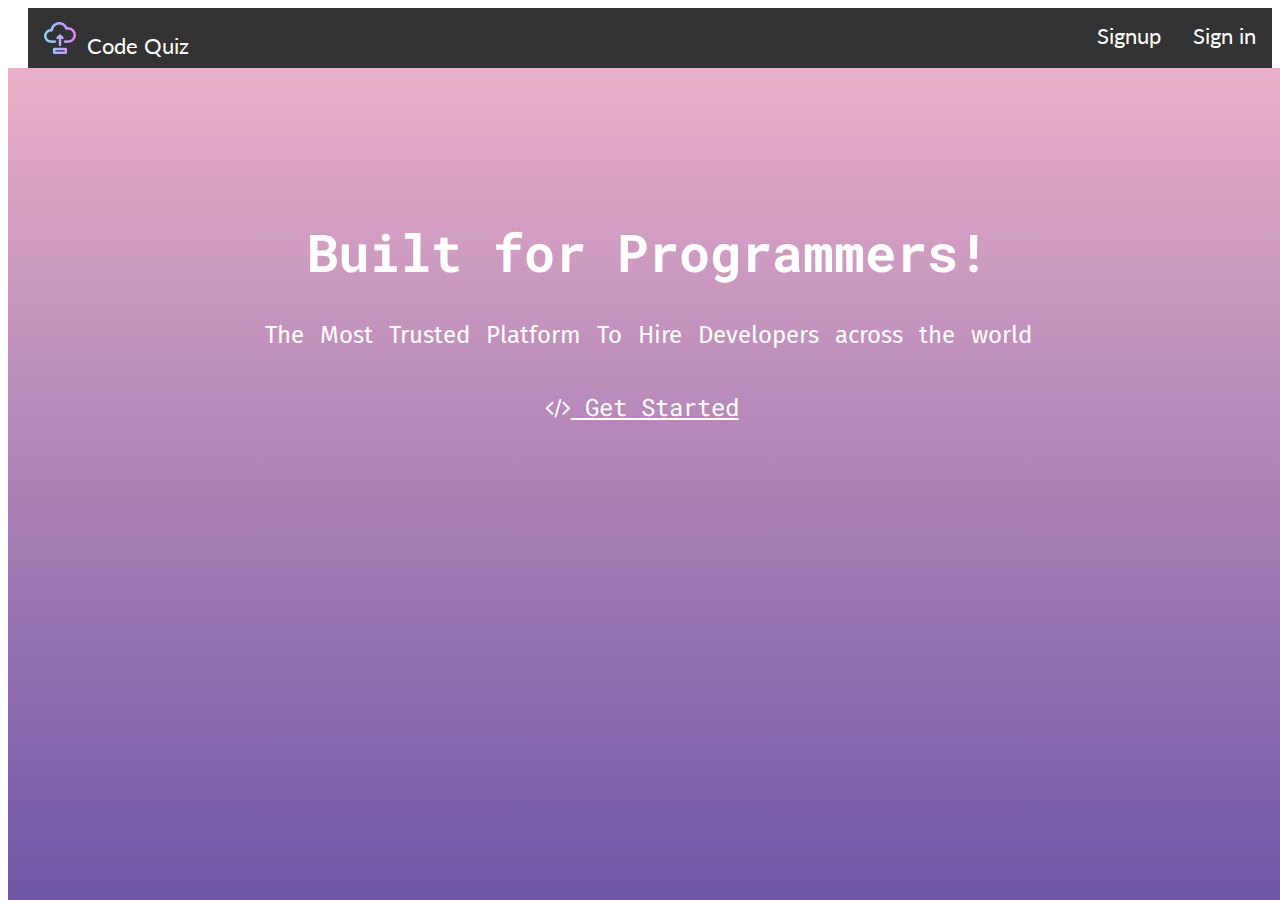
<file: index.html>
<!DOCTYPE html>
<html>
<head>
<meta charset="utf-8">
<meta name="description" content="Best Website for progrmming Skill Test">
<meta name="keywords" content="HTML,CSS,XML,JavaScript">
<meta name="author" content="CodeHouse">

 <meta name="viewport" content="width=device-width, initial-scale=1, shrink-to-fit=no">

	<link rel="stylesheet" href="https://stackpath.bootstrapcdn.com/bootstrap/4.1.3/css/bootstrap.min.css" integrity="sha384-MCw98/SFnGE8fJT3GXwEOngsV7Zt27NXFoaoApmYm81iuXoPkFOJwJ8ERdknLPMO" crossorigin="anonymous">
<link rel="stylesheet" href="https://cdnjs.cloudflare.com/ajax/libs/font-awesome/4.7.0/css/font-awesome.min.css">

	<link rel="stylesheet" href="quiz.css">


</head>
<body>

	<nav>
		<ul>
		<li class="active"><a href="#"><img src="cloud.png" style="padding-right:5px">&nbsp;Code Quiz</a></li>
		<!--li><a href="#">About us</a></li-->
		<li  style="float:right"><a href="#">Sign in</a></li>
		<li style="float:right"><a href="#">Signup</a></li>
	</ul>
</nav>


<div class="fs">

<h1 id="lp" style="text-align:center"> Built for Programmers!</h1>
<p id="lp2"> The Most Trusted Platform To Hire Developers across the world</p> 	<br/>
<!--button type="button"  class="btn btn-lg" a href="#">Start Now</button-->
<div class="btn btn-primary"><a href="dashboard.html" target="_blank" style="color:white"><i class="fa fa-code"></i>&nbsp;Get Started</a></div>
</div>












<script src="https://code.jquery.com/jquery-3.3.1.slim.min.js" integrity="sha384-q8i/X+965DzO0rT7abK41JStQIAqVgRVzpbzo5smXKp4YfRvH+8abtTE1Pi6jizo" crossorigin="anonymous"></script>

<script src="https://cdnjs.cloudflare.com/ajax/libs/popper.js/1.14.3/umd/popper.min.js" integrity="sha384-ZMP7rVo3mIykV+2+9J3UJ46jBk0WLaUAdn689aCwoqbBJiSnjAK/l8WvCWPIPm49" crossorigin="anonymous"></script>

<script src="https://stackpath.bootstrapcdn.com/bootstrap/4.1.3/js/bootstrap.min.js" integrity="sha384-ChfqqxuZUCnJSK3+MXmPNIyE6ZbWh2IMqE241rYiqJxyMiZ6OW/JmZQ5stwEULTy" crossorigin="anonymous"></script>
	</body>
	</html>
</file>
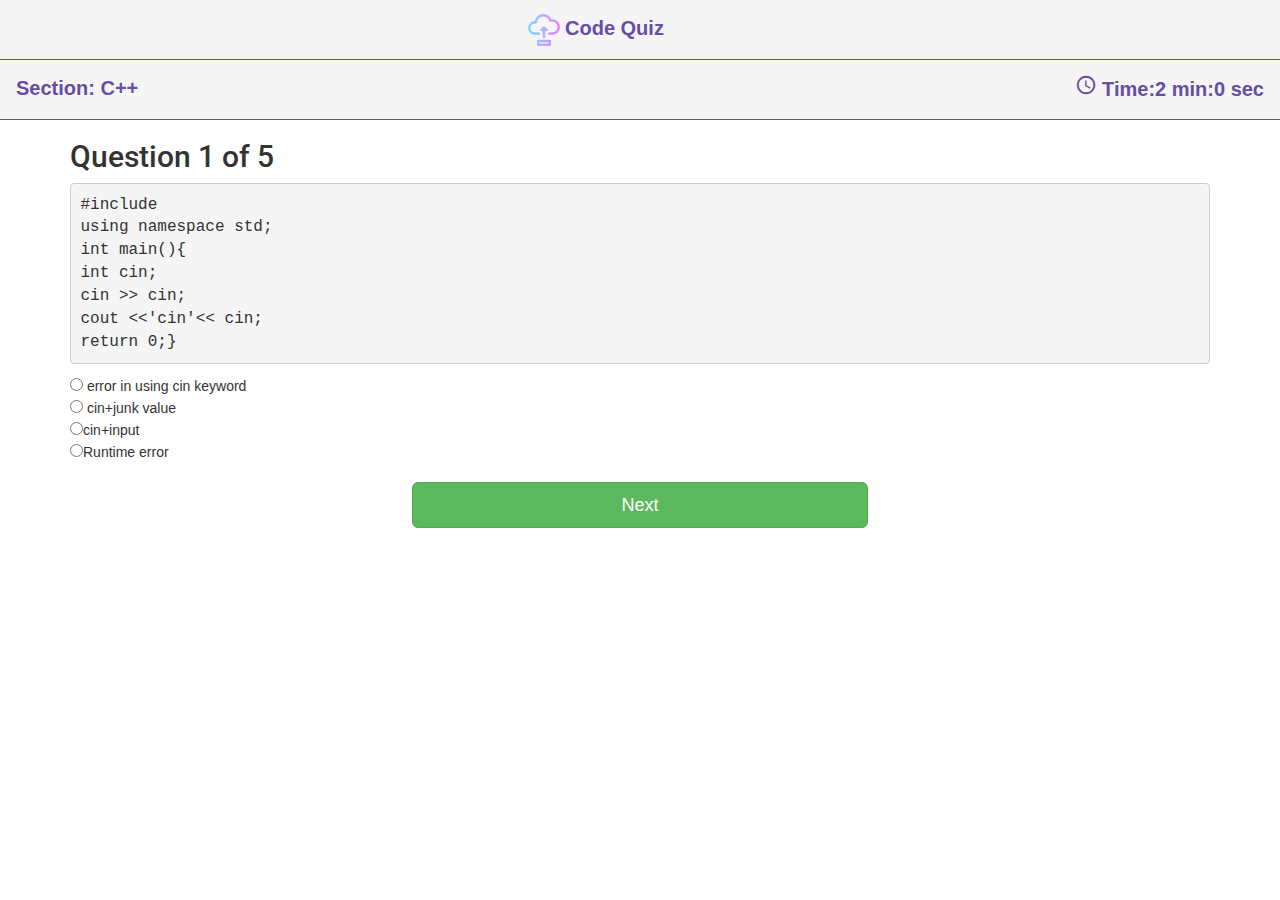
<file: c++.html>
<!DOCTYPE html>
<html>

<head>
    <meta charset="utf-8">
    <meta name="description" content="Best Website for progrmming Skill Test">
    <meta name="keywords" content="HTML,CSS,XML,JavaScript">
    <meta name="author" content="CodeHouse">

    <meta name="viewport" content="width=device-width, initial-scale=1, shrink-to-fit=no">

    <link rel="stylesheet" href="https://cdnjs.cloudflare.com/ajax/libs/font-awesome/4.7.0/css/font-awesome.min.css">

    <link rel="stylesheet" href="https://stackpath.bootstrapcdn.com/bootstrap/4.1.3/css/bootstrap.min.css" integrity="sha384-MCw98/SFnGE8fJT3GXwEOngsV7Zt27NXFoaoApmYm81iuXoPkFOJwJ8ERdknLPMO"
        crossorigin="anonymous">

    <link rel="stylesheet" href="https://maxcdn.bootstrapcdn.com/bootstrap/3.3.7/css/bootstrap.min.css" integrity="sha384-BVYiiSIFeK1dGmJRAkycuHAHRg32OmUcww7on3RYdg4Va+PmSTsz/K68vbdEjh4u"
        crossorigin="anonymous">
    <script src="https://maxcdn.bootstrapcdn.com/bootstrap/3.3.7/js/bootstrap.min.js" integrity="sha384-Tc5IQib027qvyjSMfHjOMaLkfuWVxZxUPnCJA7l2mCWNIpG9mGCD8wGNIcPD7Txa"
        crossorigin="anonymous"></script>

        

    <link href="https://fonts.googleapis.com/icon?family=Material+Icons" rel="stylesheet">

    <script src="https://code.jquery.com/jquery-3.3.1.slim.min.js" integrity="sha384-q8i/X+965DzO0rT7abK41JStQIAqVgRVzpbzo5smXKp4YfRvH+8abtTE1Pi6jizo"
        crossorigin="anonymous"></script>
    
    <script src="https://cdnjs.cloudflare.com/ajax/libs/popper.js/1.14.3/umd/popper.min.js" integrity="sha384-ZMP7rVo3mIykV+2+9J3UJ46jBk0WLaUAdn689aCwoqbBJiSnjAK/l8WvCWPIPm49"
        crossorigin="anonymous"></script>
    
    <script src="https://stackpath.bootstrapcdn.com/bootstrap/4.1.3/js/bootstrap.min.js" integrity="sha384-ChfqqxuZUCnJSK3+MXmPNIyE6ZbWh2IMqE241rYiqJxyMiZ6OW/JmZQ5stwEULTy"
        crossorigin="anonymous"></script>

    <link rel="stylesheet" href="c++.css">

    <script src="cpp.js"></script>


</head>

<body onload="startTimer()">

    <nav>
        <ul>
            <li style="margin-left: 40%;text-align: center;">
           <a href="#">
            <img src="cloud.png" style="padding-right:5px"><b>Code Quiz</b></a></li>
        </ul>
    </nav>


    <nav>
        <ul class="nav2">
            <li style="float: left">
                <a href="#">
                    <b>Section: C++</b></a></li>
               <li style="float:right"><a href="#"><i class="material-icons" style="font-size:22px">&#xe192;</i><b id="timer">&nbsp;Time:00 m:00 s</b></a></li>
        </ul>
    </nav>

    
    <!--div class="container">
        <div class="col-md-12" id="goes">
        <h3 id="qno">Question: 1</h3>
        
        <p id="qztn" style="font-size:16px">
            
            Text in a pre element
            is displayed in a fixed-width
            font, and it preserves
            both      spaces and
            </p>
        
        
        <input type="radio" name="A" value="A"> male<br>
        <input type="radio" name="B" value="B"> Female<br>
        <input type="radio" name="C" value="C"> Other<br>
        <input type="radio" name="D" value="D"> Other<br/>
        
            
        
        
    </div>
    </div>
    <button onclick="load()" id="nxt" type="button" class="btn btn-success btn-lg" style="text-align:center;padding:20px;margin-left:40%;width: 20%">Next</button-->
        <script src="cpp.js"></script>
        <div class="container">
            <div col="col-md-12">
    <h2 id="test_status"></h2>
    <div id="test"></div>
    </div>
    <div>
 </body>

 
    
    
    </html>
</file>
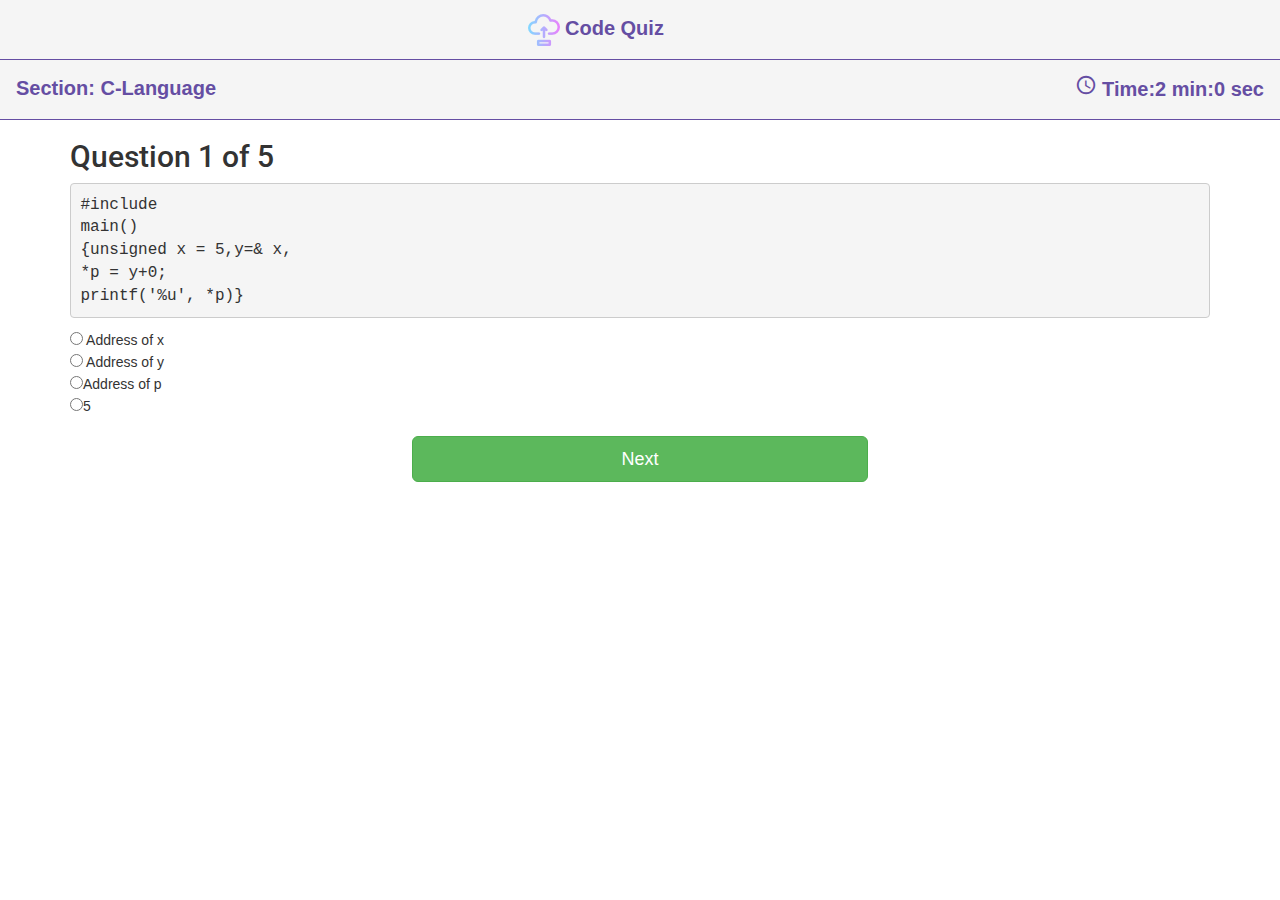
<file: c.html>
<!DOCTYPE html>
<html>

<head>
    <meta charset="utf-8">
    <meta name="description" content="Best Website for progrmming Skill Test">
    <meta name="keywords" content="HTML,CSS,XML,JavaScript">
    <meta name="author" content="CodeHouse">

    <meta name="viewport" content="width=device-width, initial-scale=1, shrink-to-fit=no">

    <link rel="stylesheet" href="https://cdnjs.cloudflare.com/ajax/libs/font-awesome/4.7.0/css/font-awesome.min.css">

    <link rel="stylesheet" href="https://stackpath.bootstrapcdn.com/bootstrap/4.1.3/css/bootstrap.min.css" integrity="sha384-MCw98/SFnGE8fJT3GXwEOngsV7Zt27NXFoaoApmYm81iuXoPkFOJwJ8ERdknLPMO"
        crossorigin="anonymous">

    <link rel="stylesheet" href="https://maxcdn.bootstrapcdn.com/bootstrap/3.3.7/css/bootstrap.min.css" integrity="sha384-BVYiiSIFeK1dGmJRAkycuHAHRg32OmUcww7on3RYdg4Va+PmSTsz/K68vbdEjh4u"
        crossorigin="anonymous">
    <script src="https://maxcdn.bootstrapcdn.com/bootstrap/3.3.7/js/bootstrap.min.js" integrity="sha384-Tc5IQib027qvyjSMfHjOMaLkfuWVxZxUPnCJA7l2mCWNIpG9mGCD8wGNIcPD7Txa"
        crossorigin="anonymous"></script>

        

    <link href="https://fonts.googleapis.com/icon?family=Material+Icons" rel="stylesheet">

    <script src="https://code.jquery.com/jquery-3.3.1.slim.min.js" integrity="sha384-q8i/X+965DzO0rT7abK41JStQIAqVgRVzpbzo5smXKp4YfRvH+8abtTE1Pi6jizo"
        crossorigin="anonymous"></script>
    
    <script src="https://cdnjs.cloudflare.com/ajax/libs/popper.js/1.14.3/umd/popper.min.js" integrity="sha384-ZMP7rVo3mIykV+2+9J3UJ46jBk0WLaUAdn689aCwoqbBJiSnjAK/l8WvCWPIPm49"
        crossorigin="anonymous"></script>
    
    <script src="https://stackpath.bootstrapcdn.com/bootstrap/4.1.3/js/bootstrap.min.js" integrity="sha384-ChfqqxuZUCnJSK3+MXmPNIyE6ZbWh2IMqE241rYiqJxyMiZ6OW/JmZQ5stwEULTy"
        crossorigin="anonymous"></script>

    <link rel="stylesheet" href="c.css">

    <script src="c.js"></script>


</head>

<body onload="startTimer()">

    <nav>
        <ul>
            <li style="margin-left: 40%;text-align: center;">
           <a href="#">
            <img src="cloud.png" style="padding-right:5px"><b>Code Quiz</b></a></li>
        </ul>
    </nav>


    <nav>
        <ul class="nav2">
            <li style="float: left">
                <a href="#">
                    <b>Section: C-Language</b></a></li>
    <li style="float:right"><a href="#"><i class="material-icons" style="font-size:22px">&#xe192;</i><b id="timer">&nbsp;Time:00 m:00 s</b></a></li>
        </ul>
    </nav>

    
    <!--div class="container">
        <div class="col-md-12" id="goes">
        <h3 id="qno">Question: 1</h3>
        
        <p id="qztn" style="font-size:16px">
            
            Text in a pre element
            is displayed in a fixed-width
            font, and it preserves
            both      spaces and
            </p>
        
        
        <input type="radio" name="A" value="A"> male<br>
        <input type="radio" name="B" value="B"> Female<br>
        <input type="radio" name="C" value="C"> Other<br>
        <input type="radio" name="D" value="D"> Other<br/>
        
            
        
        
    </div>
    </div>
    <button onclick="load()" id="nxt" type="button" class="btn btn-success btn-lg" style="text-align:center;padding:20px;margin-left:40%;width: 20%">Next</button-->
        <script src="c.js"></script>
        <div class="container">
            <div col="col-md-12">
    <h2 id="test_status"></h2>
    <div id="test"></div>
    </div>
    <div>
 </body>
</html>
</file>
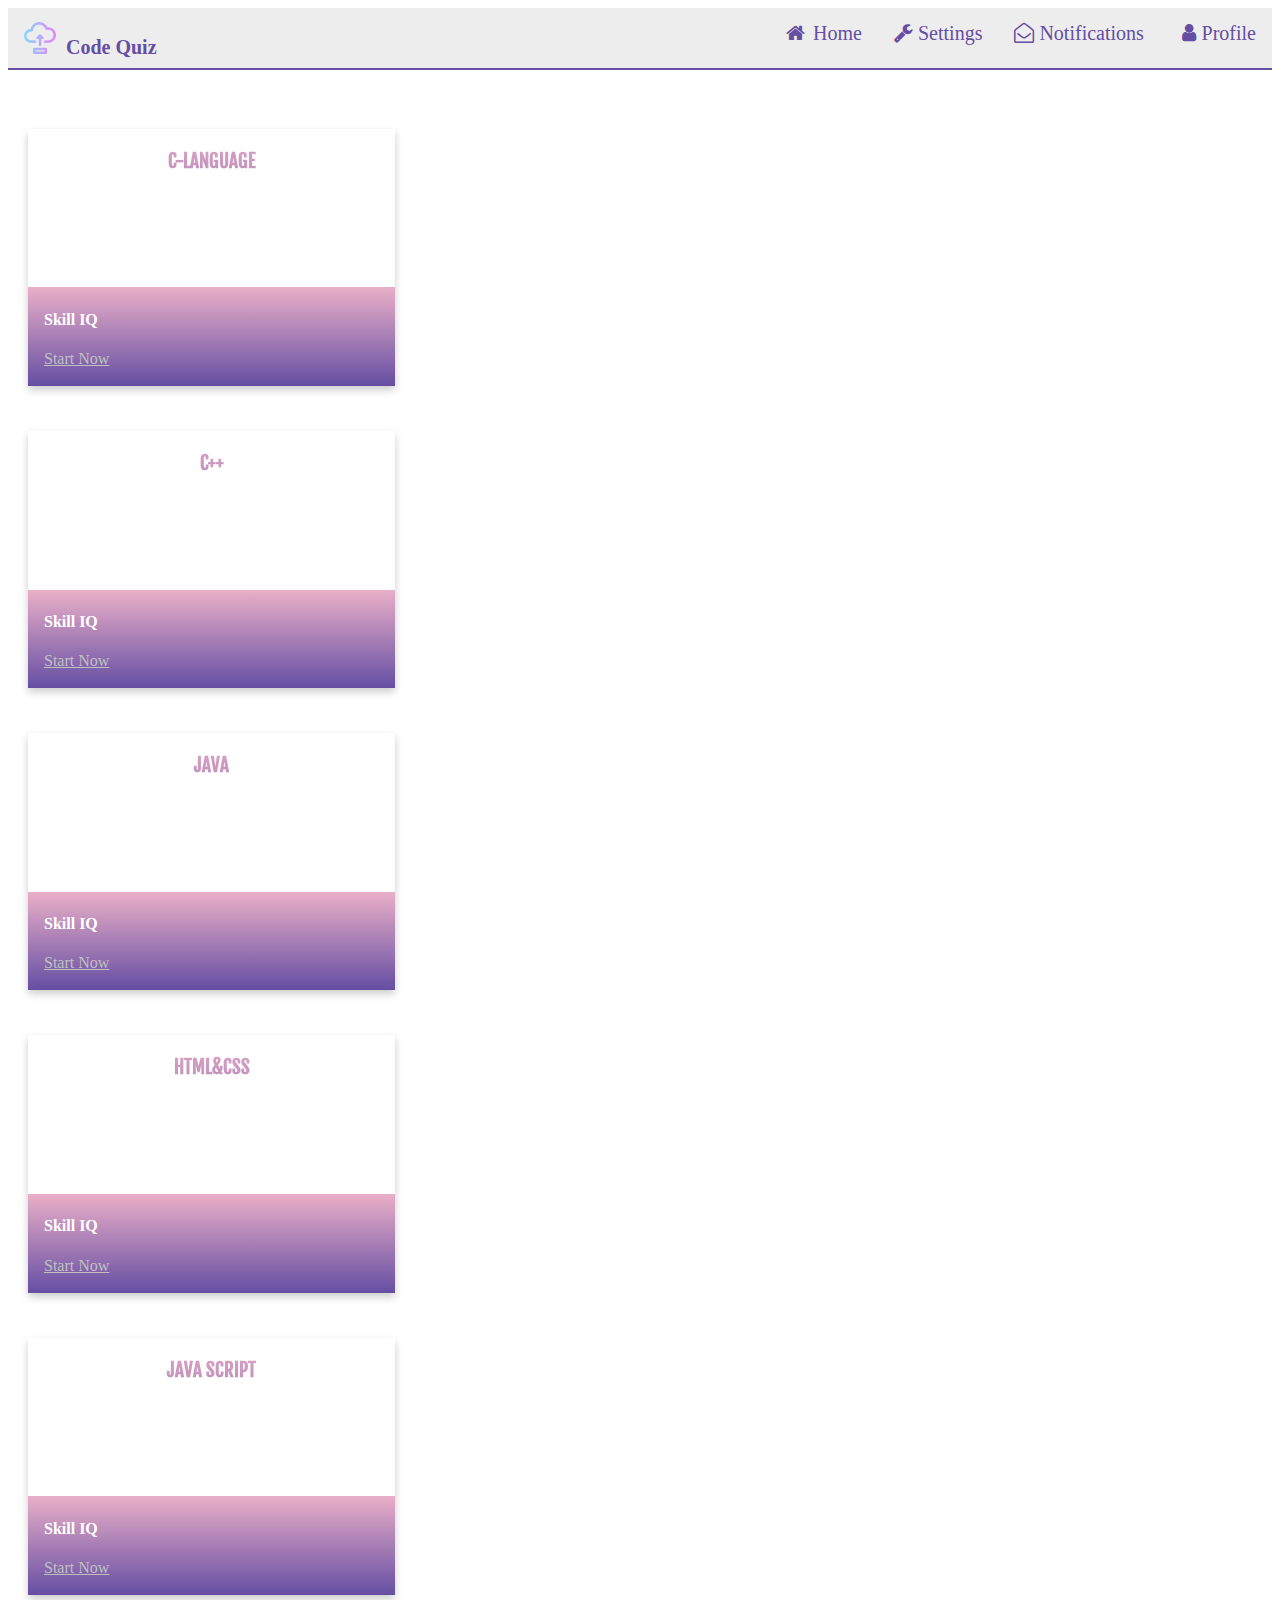
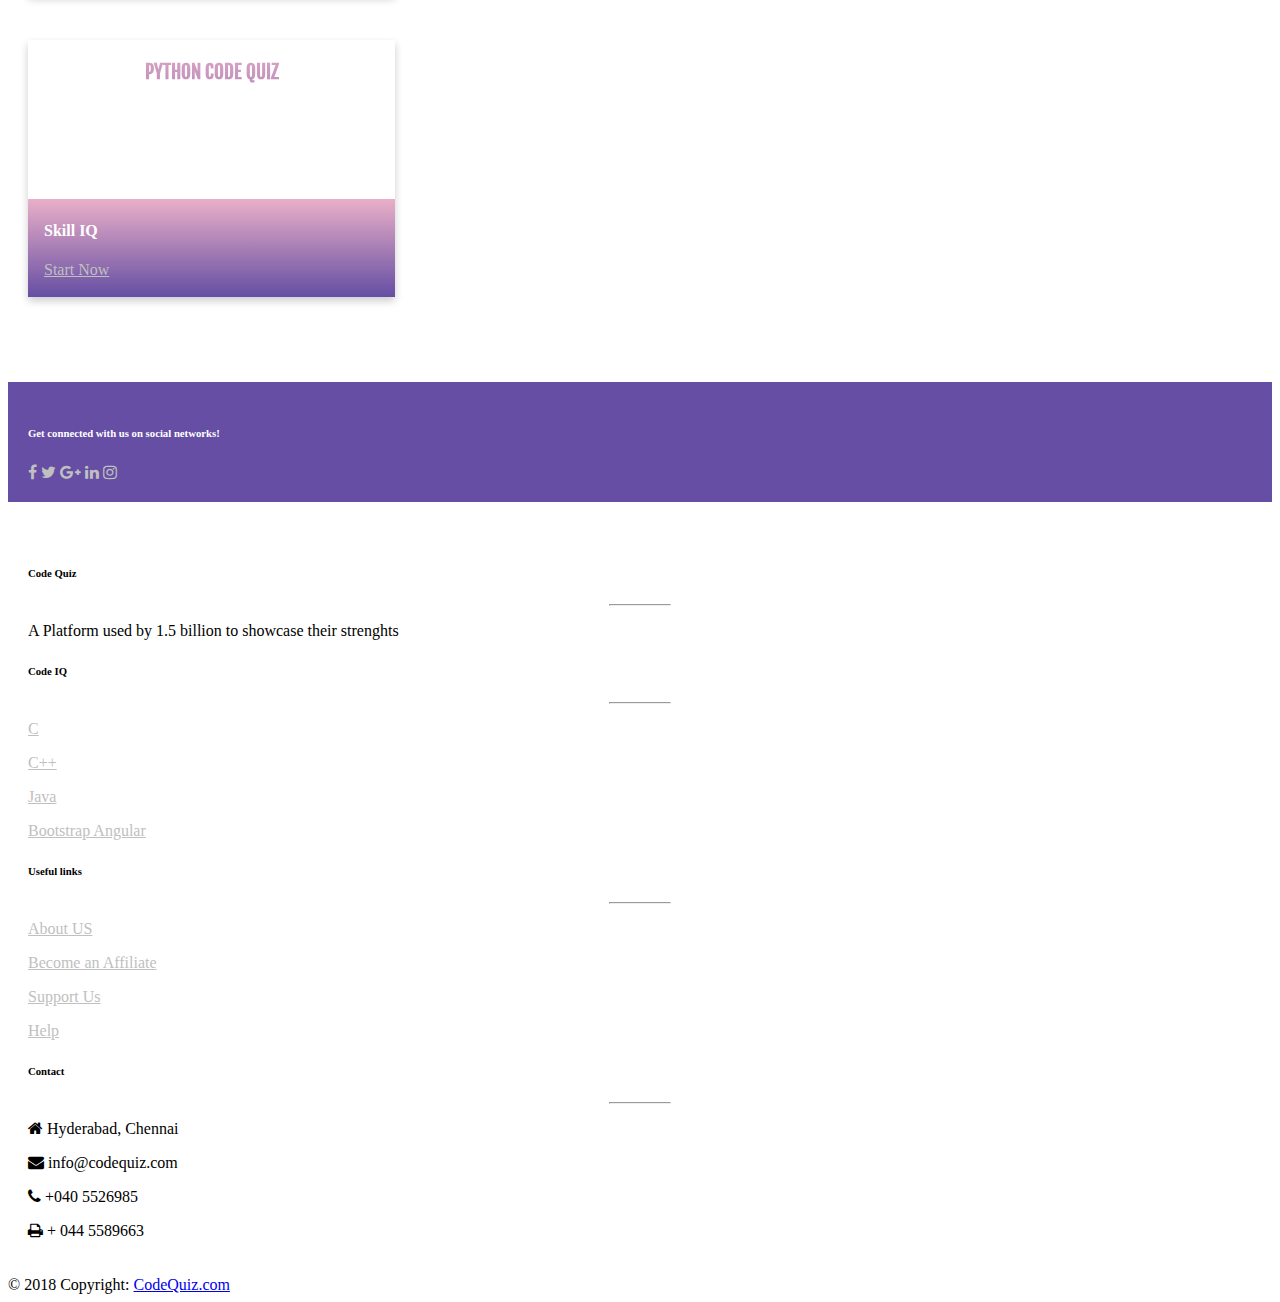
<file: dashboard.html>
<!DOCTYPE html>
<html>
<head>
<meta charset="utf-8">
<meta name="description" content="Best Website for progrmming Skill Test">
<meta name="keywords" content="HTML,CSS,XML,JavaScript">
<meta name="author" content="CodeHouse">

 <meta name="viewport" content="width=device-width, initial-scale=1, shrink-to-fit=no">

 <link rel="stylesheet" href="https://cdnjs.cloudflare.com/ajax/libs/font-awesome/4.7.0/css/font-awesome.min.css">

	<link rel="stylesheet" href="https://stackpath.bootstrapcdn.com/bootstrap/4.1.3/css/bootstrap.min.css" integrity="sha384-MCw98/SFnGE8fJT3GXwEOngsV7Zt27NXFoaoApmYm81iuXoPkFOJwJ8ERdknLPMO" crossorigin="anonymous">

	<link rel="stylesheet" href="dashboard.css">


</head>
<body>

	<nav>
		<ul>
		<li class="active"><a href="#"><img src="cloud.png" style="padding-right:5px">&nbsp;<b>Code Quiz</b></a></li>
		<!--li><a href="#">About us</a></li-->
		<li  style="float:right"><a href="#"><i class="fa fa-fw fa-user"></i>Profile</a></li>
		
		<li style="float:right"><a href="#"><i class="fa fa-envelope-open-o"></i>&nbsp;Notifications</a></li>	
		<li style="float:right"><a href="#"><i class="	fa fa-wrench"></i>&nbsp;Settings</a></li>
		<li style="float:right"><a href="index.html"><i class="fa fa-fw fa-home"></i>&nbsp;Home</a></li>
		</li> 
		
	</ul>
</nav>


<div class="container" >
	<div class="row">
	<!--c-->

	<div class="card">
  <h3 class="text">C-Language</h3>
  <div class="container1">
    <h4><b>Skill IQ</b></h4> 
    <p><a href="c.html">Start Now</a></p> 
  </div>
</div>


<!--c++-->

<div class="card">
  <h3 class="text"> C++</h3>
  <div class="container1">
    <h4><b>Skill IQ</b></h4> 
    <p> <a href="c++.html">Start Now</a></p> 
  </div>
</div>

<!--java-->
<div class="card">
 <h3 class="text">JAVA</h3>
  <div class="container1">
    <h4><b>Skill IQ</b></h4> 
    <p><a href="java.html">Start Now</a></p> 
  </div>
</div>


<!--python-->
<div class="card">
  <h3 class="text">HTML&CSS</h3>
  <div class="container1">
    <h4><b>Skill IQ</b></h4> 
    <p><a href="htmlcss.html">Start Now</a></p> 
  </div>
</div>


<!--html&css-->
<div class="card">
  <h3 class="text">Java Script</h3>
  <div class="container1">
    <h4><b>Skill IQ</b></h4> 
    <p><a href="javascript.html">Start Now</a></p> 
  </div>
</div>


<div class="card">
  <h3 class="text">Python Code Quiz</h3>
  <div class="container1">
    <h4><b>Skill IQ</b></h4> 
    <p><a href="python.html">Start Now</a></p> 
  </div>
</div>

</div>


</div>



<!-- Footer -->
<footer class="page-footer font-small unique-color-dark">

    <div style="background-color:#654ea3;color:white">
      <div class="container">

        <!-- Grid row-->
        <div class="row py-4 d-flex align-items-center">

          <!-- Grid column -->
          <div class="col-md-6 col-lg-5 text-center text-md-left mb-4 mb-md-0">
            <h6 class="mb-0">Get connected with us on social networks!</h6>
          </div>
          <!-- Grid column -->

          <!-- Grid column -->
          <div class="col-md-6 col-lg-7 text-center text-md-right">

            <!-- Facebook -->
            <a class="fb-ic">
              <i class="fa fa-facebook white-text mr-4"> </i>
            </a>
            <!-- Twitter -->
            <a class="tw-ic">
              <i class="fa fa-twitter white-text mr-4"> </i>
            </a>
            <!-- Google +-->
            <a class="gplus-ic">
              <i class="fa fa-google-plus white-text mr-4"> </i>
            </a>
            <!--Linkedin -->
            <a class="li-ic">
              <i class="fa fa-linkedin white-text mr-4"> </i>
            </a>
            <!--Instagram-->
            <a class="ins-ic">
              <i class="fa fa-instagram white-text"> </i>
            </a>

          </div>
          <!-- Grid column -->

        </div>
        <!-- Grid row-->

      </div>
    </div>

    <!-- Footer Links -->
    <div class="container text-center text-md-left mt-5">

      <!-- Grid row -->
      <div class="row mt-3">

        <!-- Grid column -->
        <div class="col-md-3 col-lg-4 col-xl-3 mx-auto mb-4">

          <!-- Content -->
          <h6 class="text-uppercase font-weight-bold">Code Quiz</h6>
          <hr class="deep-purple accent-2 mb-4 mt-0 d-inline-block mx-auto" style="width: 60px;">
          <p>A Platform used by 1.5 billion to showcase their strenghts</p>

        </div>
        <!-- Grid column -->

        <!-- Grid column -->
        <div class="col-md-2 col-lg-2 col-xl-2 mx-auto mb-4" style="color:black">

          <!-- Links -->
          <h6 class="text-uppercase font-weight-bold">Code IQ</h6>
          <hr class="deep-purple accent-2 mb-4 mt-0 d-inline-block mx-auto" style="width: 60px;color: black">
          <p>
            <a href="#!">C</a>
          </p>
          <p>
            <a href="#!">C++</a>
          </p>
          <p>
            <a href="#!">Java</a>
          </p>
          <p>
            <a href="#!">Bootstrap Angular</a>
          </p>

        </div>
        <!-- Grid column -->

        <!-- Grid column -->
        <div class="col-md-3 col-lg-2 col-xl-2 mx-auto mb-4">

          <!-- Links -->
          <h6 class="text-uppercase font-weight-bold">Useful links</h6>
          <hr class="deep-purple accent-2 mb-4 mt-0 d-inline-block mx-auto" style="width: 60px;">
          <p>
            <a href="#!">About US</a>
          </p>
          <p>
            <a href="#!">Become an Affiliate</a>
          </p>
          <p>
            <a href="#!">Support Us</a>
          </p>
          <p>
            <a href="#!">Help</a>
          </p>

        </div>
        <!-- Grid column -->

        <!-- Grid column -->
        <div class="col-md-4 col-lg-3 col-xl-3 mx-auto mb-md-0 mb-4">

          <!-- Links -->
          <h6 class="text-uppercase font-weight-bold">Contact</h6>
          <hr class="deep-purple accent-2 mb-4 mt-0 d-inline-block mx-auto" style="width: 60px;">
          <p>
            <i class="fa fa-home mr-3"></i> Hyderabad, Chennai</p>
          <p>
            <i class="fa fa-envelope mr-3"></i> info@codequiz.com</p>
          <p>
            <i class="fa fa-phone mr-3"></i> +040 5526985</p>
          <p>
            <i class="fa fa-print mr-3"></i> + 044 5589663</p>

        </div>
        <!-- Grid column -->

      </div>
      <!-- Grid row -->

    </div>
    <!-- Footer Links -->

    <!-- Copyright -->
    <div class="footer-copyright text-center py-3">© 2018 Copyright:
      <a href="#">CodeQuiz.com</a>
    </div>
    <!-- Copyright -->

  </footer>
  <!-- Footer -->



  


<!--class="button"-->






<script src="https://code.jquery.com/jquery-3.3.1.slim.min.js" integrity="sha384-q8i/X+965DzO0rT7abK41JStQIAqVgRVzpbzo5smXKp4YfRvH+8abtTE1Pi6jizo" crossorigin="anonymous"></script>

<script src="https://cdnjs.cloudflare.com/ajax/libs/popper.js/1.14.3/umd/popper.min.js" integrity="sha384-ZMP7rVo3mIykV+2+9J3UJ46jBk0WLaUAdn689aCwoqbBJiSnjAK/l8WvCWPIPm49" crossorigin="anonymous"></script>

<script src="https://stackpath.bootstrapcdn.com/bootstrap/4.1.3/js/bootstrap.min.js" integrity="sha384-ChfqqxuZUCnJSK3+MXmPNIyE6ZbWh2IMqE241rYiqJxyMiZ6OW/JmZQ5stwEULTy" crossorigin="anonymous"></script>
	</body>


	</html>
</file>
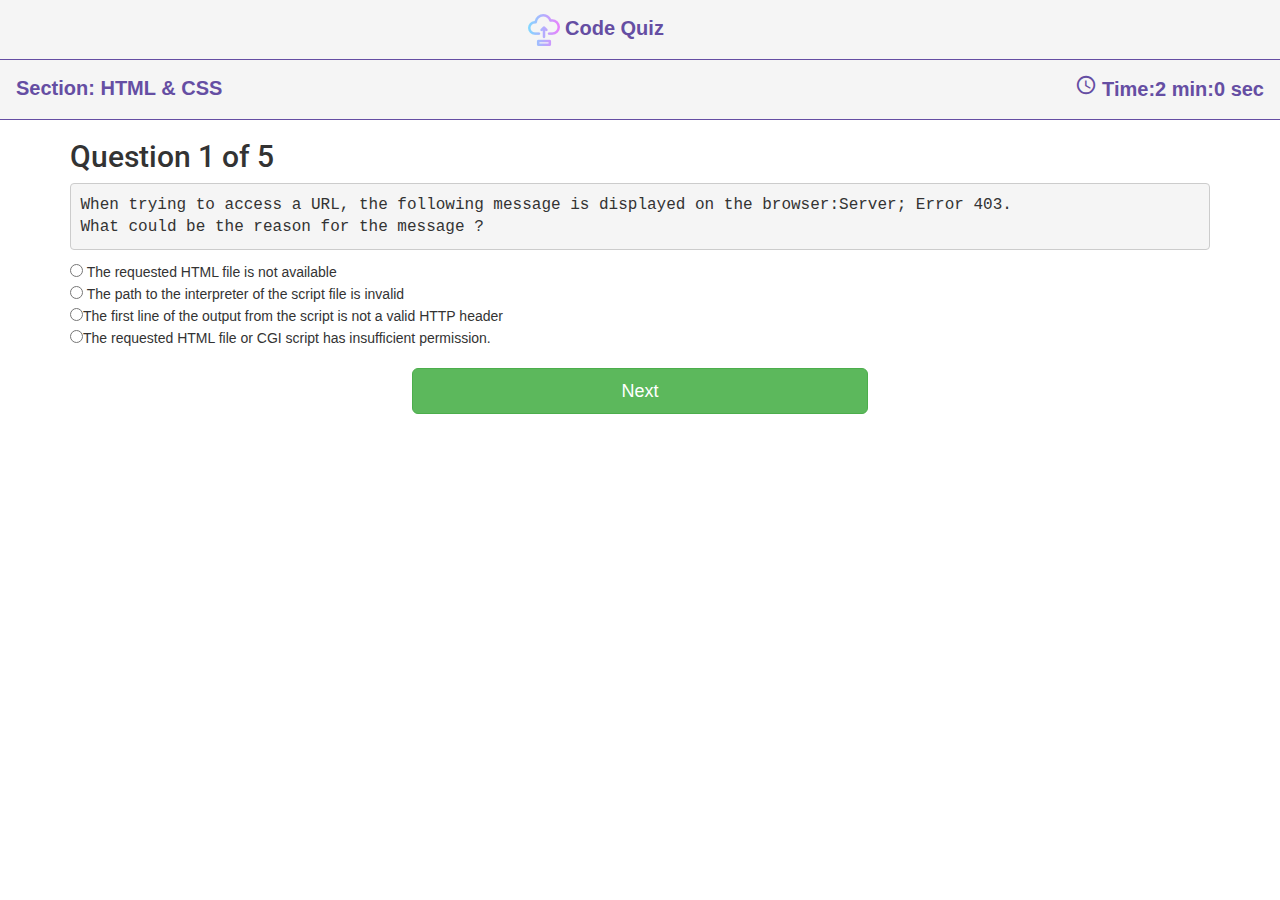
<file: htmlcss.html>
<!DOCTYPE html>
<html>

<head>
    <meta charset="utf-8">
    <meta name="description" content="Best Website for progrmming Skill Test">
    <meta name="keywords" content="HTML,CSS,XML,JavaScript">
    <meta name="author" content="CodeHouse">

    <meta name="viewport" content="width=device-width, initial-scale=1, shrink-to-fit=no">

    <link rel="stylesheet" href="https://cdnjs.cloudflare.com/ajax/libs/font-awesome/4.7.0/css/font-awesome.min.css">

    <link rel="stylesheet" href="https://stackpath.bootstrapcdn.com/bootstrap/4.1.3/css/bootstrap.min.css" integrity="sha384-MCw98/SFnGE8fJT3GXwEOngsV7Zt27NXFoaoApmYm81iuXoPkFOJwJ8ERdknLPMO"
        crossorigin="anonymous">

    <link rel="stylesheet" href="https://maxcdn.bootstrapcdn.com/bootstrap/3.3.7/css/bootstrap.min.css" integrity="sha384-BVYiiSIFeK1dGmJRAkycuHAHRg32OmUcww7on3RYdg4Va+PmSTsz/K68vbdEjh4u"
        crossorigin="anonymous">
    <script src="https://maxcdn.bootstrapcdn.com/bootstrap/3.3.7/js/bootstrap.min.js" integrity="sha384-Tc5IQib027qvyjSMfHjOMaLkfuWVxZxUPnCJA7l2mCWNIpG9mGCD8wGNIcPD7Txa"
        crossorigin="anonymous"></script>

        

    <link href="https://fonts.googleapis.com/icon?family=Material+Icons" rel="stylesheet">

    <script src="https://code.jquery.com/jquery-3.3.1.slim.min.js" integrity="sha384-q8i/X+965DzO0rT7abK41JStQIAqVgRVzpbzo5smXKp4YfRvH+8abtTE1Pi6jizo"
        crossorigin="anonymous"></script>
    
    <script src="https://cdnjs.cloudflare.com/ajax/libs/popper.js/1.14.3/umd/popper.min.js" integrity="sha384-ZMP7rVo3mIykV+2+9J3UJ46jBk0WLaUAdn689aCwoqbBJiSnjAK/l8WvCWPIPm49"
        crossorigin="anonymous"></script>
    
    <script src="https://stackpath.bootstrapcdn.com/bootstrap/4.1.3/js/bootstrap.min.js" integrity="sha384-ChfqqxuZUCnJSK3+MXmPNIyE6ZbWh2IMqE241rYiqJxyMiZ6OW/JmZQ5stwEULTy"
        crossorigin="anonymous"></script>

    <link rel="stylesheet" href="c.css">

    <script src="htmlcss.js"></script>


</head>

<body onload="startTimer()">

    <nav>
        <ul>
            <li style="margin-left: 40%;text-align: center;">
           <a href="#">
            <img src="cloud.png" style="padding-right:5px"><b>Code Quiz</b></a></li>
        </ul>
    </nav>


    <nav>
        <ul class="nav2">
            <li style="float: left">
                <a href="#">
                    <b>Section: HTML & CSS</b></a></li>
               <li style="float:right"><a href="#"><i class="material-icons" style="font-size:22px">&#xe192;</i><b id="timer">&nbsp;Time:00 m:00 s</b></a></li>
        </ul>
    </nav>

    
    <!--div class="container">
        <div class="col-md-12" id="goes">
        <h3 id="qno">Question: 1</h3>
        
        <p id="qztn" style="font-size:16px">
            
            Text in a pre element
            is displayed in a fixed-width
            font, and it preserves
            both      spaces and
            </p>
        
        
        <input type="radio" name="A" value="A"> male<br>
        <input type="radio" name="B" value="B"> Female<br>
        <input type="radio" name="C" value="C"> Other<br>
        <input type="radio" name="D" value="D"> Other<br/>
        
            
        
        
    </div>
    </div>
    <button onclick="load()" id="nxt" type="button" class="btn btn-success btn-lg" style="text-align:center;padding:20px;margin-left:40%;width: 20%">Next</button-->
        <script src="htmlcss.js"></script>
        <div class="container">
            <div col="col-md-12">
    <h2 id="test_status"></h2>
    <div id="test"></div>
    </div>
    <div>
 </body>

 
    
    
    </html>
</file>
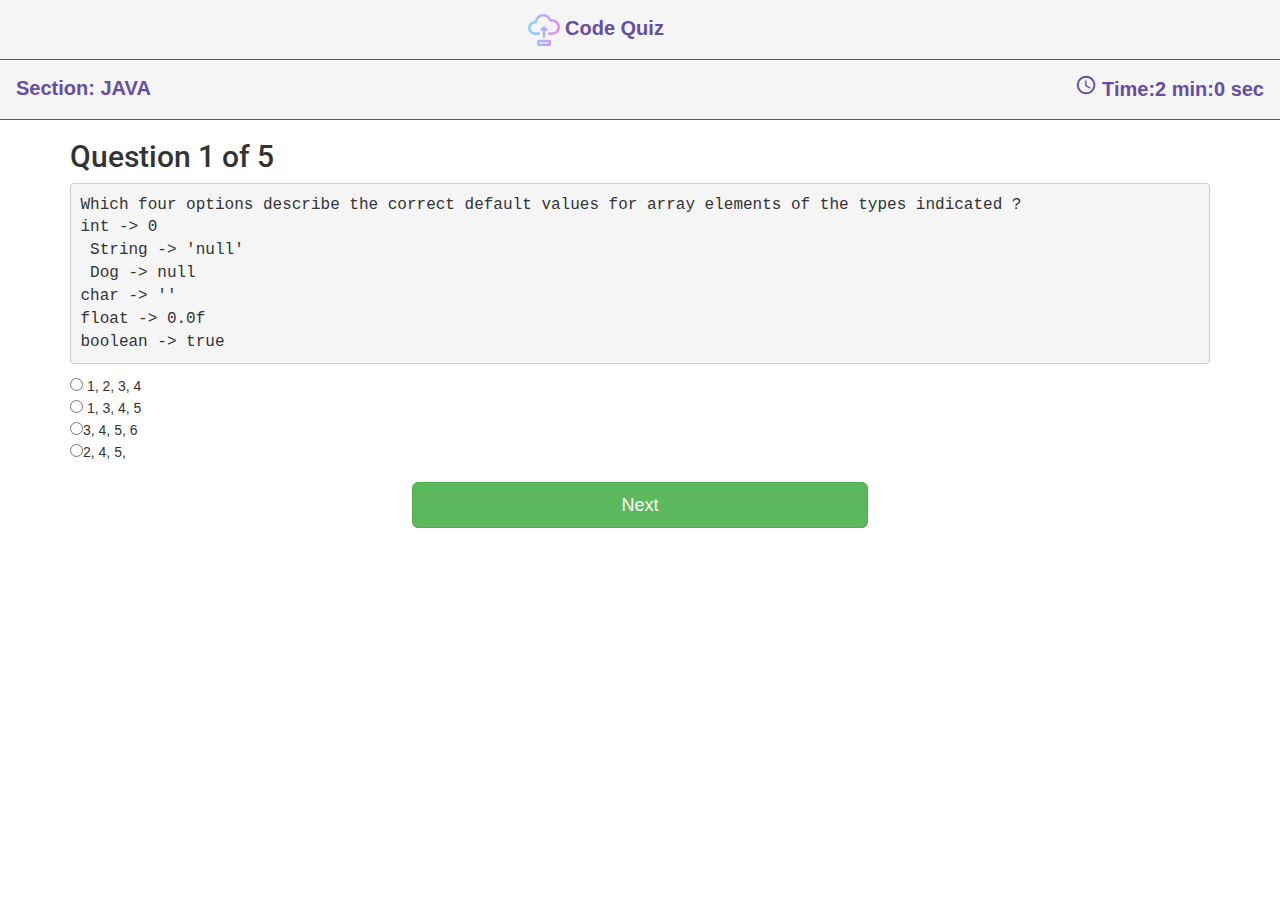
<file: java.html>
<!DOCTYPE html>
<html>

<head>
    <meta charset="utf-8">
    <meta name="description" content="Best Website for progrmming Skill Test">
    <meta name="keywords" content="HTML,CSS,XML,JavaScript">
    <meta name="author" content="CodeHouse">

    <meta name="viewport" content="width=device-width, initial-scale=1, shrink-to-fit=no">

    <link rel="stylesheet" href="https://cdnjs.cloudflare.com/ajax/libs/font-awesome/4.7.0/css/font-awesome.min.css">

    <link rel="stylesheet" href="https://stackpath.bootstrapcdn.com/bootstrap/4.1.3/css/bootstrap.min.css" integrity="sha384-MCw98/SFnGE8fJT3GXwEOngsV7Zt27NXFoaoApmYm81iuXoPkFOJwJ8ERdknLPMO"
        crossorigin="anonymous">

    <link rel="stylesheet" href="https://maxcdn.bootstrapcdn.com/bootstrap/3.3.7/css/bootstrap.min.css" integrity="sha384-BVYiiSIFeK1dGmJRAkycuHAHRg32OmUcww7on3RYdg4Va+PmSTsz/K68vbdEjh4u"
        crossorigin="anonymous">
    <script src="https://maxcdn.bootstrapcdn.com/bootstrap/3.3.7/js/bootstrap.min.js" integrity="sha384-Tc5IQib027qvyjSMfHjOMaLkfuWVxZxUPnCJA7l2mCWNIpG9mGCD8wGNIcPD7Txa"
        crossorigin="anonymous"></script>

        

    <link href="https://fonts.googleapis.com/icon?family=Material+Icons" rel="stylesheet">

    <script src="https://code.jquery.com/jquery-3.3.1.slim.min.js" integrity="sha384-q8i/X+965DzO0rT7abK41JStQIAqVgRVzpbzo5smXKp4YfRvH+8abtTE1Pi6jizo"
        crossorigin="anonymous"></script>
    
    <script src="https://cdnjs.cloudflare.com/ajax/libs/popper.js/1.14.3/umd/popper.min.js" integrity="sha384-ZMP7rVo3mIykV+2+9J3UJ46jBk0WLaUAdn689aCwoqbBJiSnjAK/l8WvCWPIPm49"
        crossorigin="anonymous"></script>
    
    <script src="https://stackpath.bootstrapcdn.com/bootstrap/4.1.3/js/bootstrap.min.js" integrity="sha384-ChfqqxuZUCnJSK3+MXmPNIyE6ZbWh2IMqE241rYiqJxyMiZ6OW/JmZQ5stwEULTy"
        crossorigin="anonymous"></script>

    <link rel="stylesheet" href="java.css">

    <script src="java.js"></script>


</head>

<body onload="startTimer()">

    <nav>
        <ul>
            <li style="margin-left: 40%;text-align: center;">
           <a href="#">
            <img src="cloud.png" style="padding-right:5px"><b>Code Quiz</b></a></li>
        </ul>
    </nav>


    <nav>
        <ul class="nav2">
            <li style="float: left">
                <a href="#">
                    <b>Section: JAVA</b></a></li>
               <li style="float:right"><a href="#"><i class="material-icons" style="font-size:22px">&#xe192;</i><b id="timer">&nbsp;Time:00 m:00 s</b></a></li>
        </ul>
    </nav>

    
    <!--div class="container">
        <div class="col-md-12" id="goes">
        <h3 id="qno">Question: 1</h3>
        
        <p id="qztn" style="font-size:16px">
            
            Text in a pre element
            is displayed in a fixed-width
            font, and it preserves
            both      spaces and
            </p>
        
        
        <input type="radio" name="A" value="A"> male<br>
        <input type="radio" name="B" value="B"> Female<br>
        <input type="radio" name="C" value="C"> Other<br>
        <input type="radio" name="D" value="D"> Other<br/>
        
            
        
        
    </div>
    </div>
    <button onclick="load()" id="nxt" type="button" class="btn btn-success btn-lg" style="text-align:center;padding:20px;margin-left:40%;width: 20%">Next</button-->
        <script src="java.js"></script>
        <div class="container">
            <div col="col-md-12">
    <h2 id="test_status"></h2>
    <div id="test"></div>
    </div>
    <div>
 </body>

 
    
    
    </html>
</file>
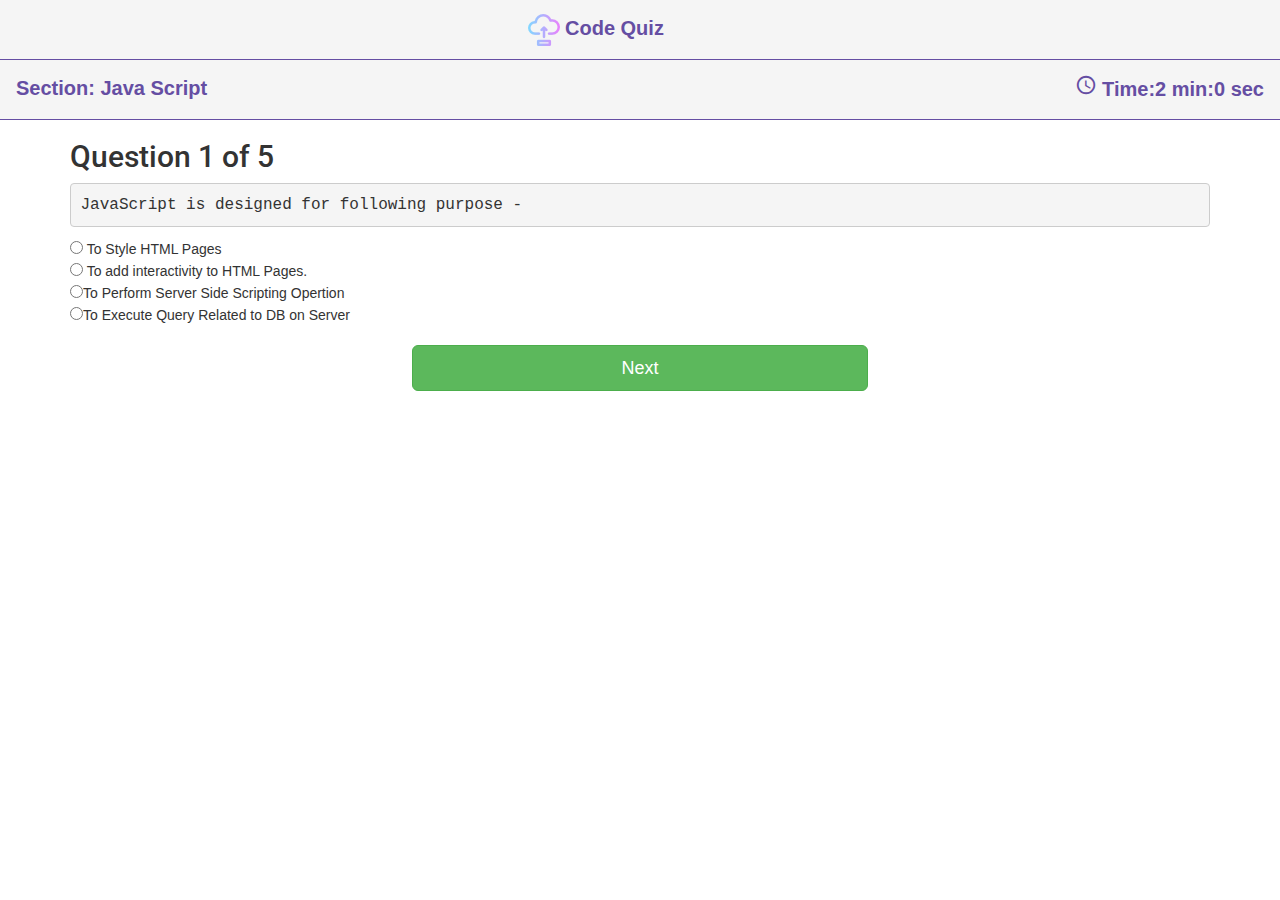
<file: javascript.html>
<!DOCTYPE html>
<html>

<head>
    <meta charset="utf-8">
    <meta name="description" content="Best Website for progrmming Skill Test">
    <meta name="keywords" content="HTML,CSS,XML,JavaScript">
    <meta name="author" content="CodeHouse">

    <meta name="viewport" content="width=device-width, initial-scale=1, shrink-to-fit=no">

    <link rel="stylesheet" href="https://cdnjs.cloudflare.com/ajax/libs/font-awesome/4.7.0/css/font-awesome.min.css">

    <link rel="stylesheet" href="https://stackpath.bootstrapcdn.com/bootstrap/4.1.3/css/bootstrap.min.css" integrity="sha384-MCw98/SFnGE8fJT3GXwEOngsV7Zt27NXFoaoApmYm81iuXoPkFOJwJ8ERdknLPMO"
        crossorigin="anonymous">

    <link rel="stylesheet" href="https://maxcdn.bootstrapcdn.com/bootstrap/3.3.7/css/bootstrap.min.css" integrity="sha384-BVYiiSIFeK1dGmJRAkycuHAHRg32OmUcww7on3RYdg4Va+PmSTsz/K68vbdEjh4u"
        crossorigin="anonymous">
    <script src="https://maxcdn.bootstrapcdn.com/bootstrap/3.3.7/js/bootstrap.min.js" integrity="sha384-Tc5IQib027qvyjSMfHjOMaLkfuWVxZxUPnCJA7l2mCWNIpG9mGCD8wGNIcPD7Txa"
        crossorigin="anonymous"></script>

        

    <link href="https://fonts.googleapis.com/icon?family=Material+Icons" rel="stylesheet">

    <script src="https://code.jquery.com/jquery-3.3.1.slim.min.js" integrity="sha384-q8i/X+965DzO0rT7abK41JStQIAqVgRVzpbzo5smXKp4YfRvH+8abtTE1Pi6jizo"
        crossorigin="anonymous"></script>
    
    <script src="https://cdnjs.cloudflare.com/ajax/libs/popper.js/1.14.3/umd/popper.min.js" integrity="sha384-ZMP7rVo3mIykV+2+9J3UJ46jBk0WLaUAdn689aCwoqbBJiSnjAK/l8WvCWPIPm49"
        crossorigin="anonymous"></script>
    
    <script src="https://stackpath.bootstrapcdn.com/bootstrap/4.1.3/js/bootstrap.min.js" integrity="sha384-ChfqqxuZUCnJSK3+MXmPNIyE6ZbWh2IMqE241rYiqJxyMiZ6OW/JmZQ5stwEULTy"
        crossorigin="anonymous"></script>

    <link rel="stylesheet" href="java.css">

    <script src="javascript.js"></script>


</head>

<body onload="startTimer()">

    <nav>
        <ul>
            <li style="margin-left: 40%;text-align: center;">
           <a href="#">
            <img src="cloud.png" style="padding-right:5px"><b>Code Quiz</b></a></li>
        </ul>
    </nav>


    <nav>
        <ul class="nav2">
            <li style="float: left">
                <a href="#">
                    <b>Section: Java Script</b></a></li>
               <li style="float:right"><a href="#"><i class="material-icons" style="font-size:22px">&#xe192;</i><b id="timer">&nbsp;Time:00 m:00 s</b></a></li>
        </ul>
    </nav>

    
    <!--div class="container">
        <div class="col-md-12" id="goes">
        <h3 id="qno">Question: 1</h3>
        
        <p id="qztn" style="font-size:16px">
            
            Text in a pre element
            is displayed in a fixed-width
            font, and it preserves
            both      spaces and
            </p>
        
        
        <input type="radio" name="A" value="A"> male<br>
        <input type="radio" name="B" value="B"> Female<br>
        <input type="radio" name="C" value="C"> Other<br>
        <input type="radio" name="D" value="D"> Other<br/>
        
            
        
        
    </div>
    </div>
    <button onclick="load()" id="nxt" type="button" class="btn btn-success btn-lg" style="text-align:center;padding:20px;margin-left:40%;width: 20%">Next</button-->
        <script src="javascript.js"></script>
        <div class="container">
            <div col="col-md-12">
    <h2 id="test_status"></h2>
    <div id="test"></div>
    </div>
    <div>
 </body>

 
    
    
    </html>
</file>
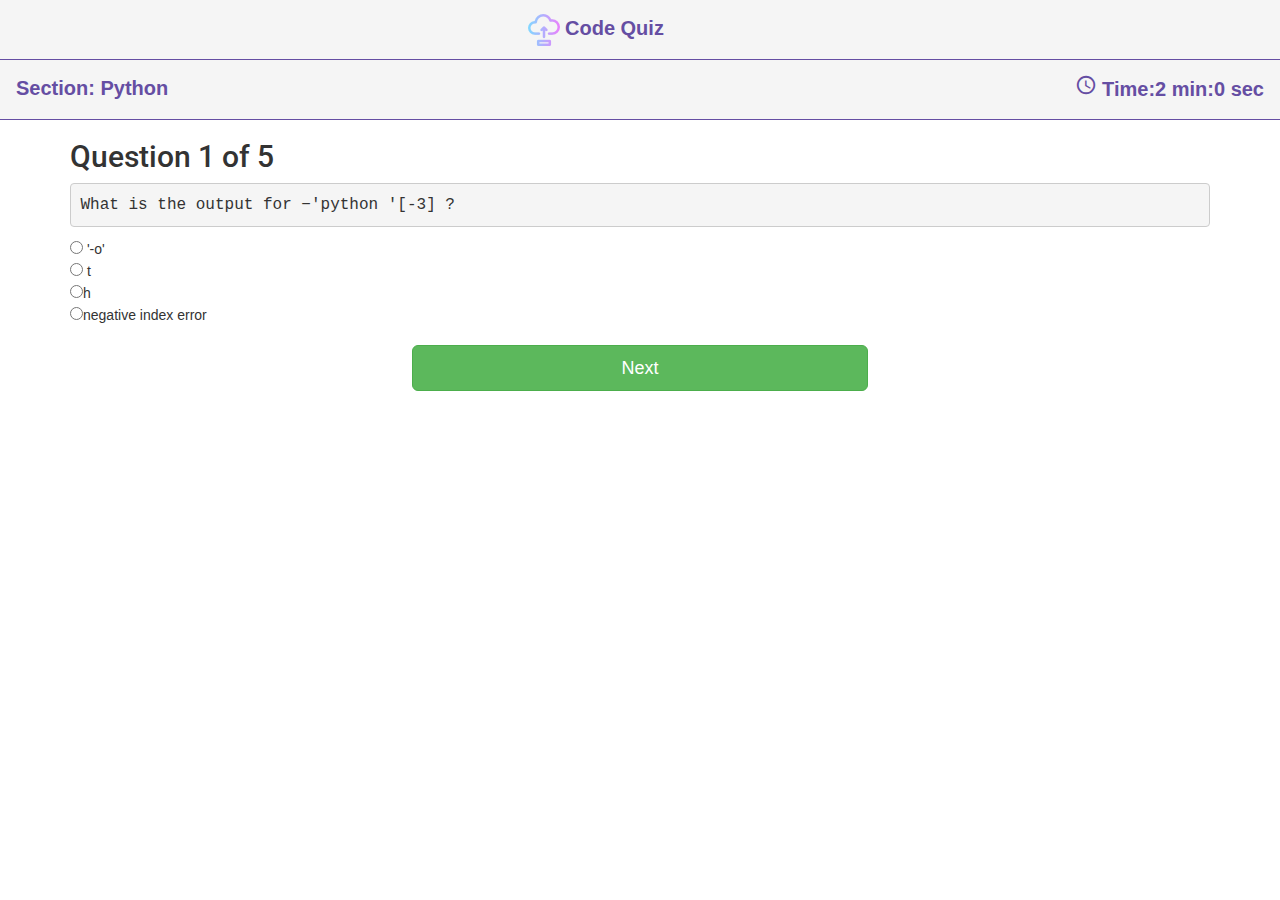
<file: python.html>
<!DOCTYPE html>
<html>

<head>
    <meta charset="utf-8">
    <meta name="description" content="Best Website for progrmming Skill Test">
    <meta name="keywords" content="HTML,CSS,XML,JavaScript">
    <meta name="author" content="CodeHouse">

    <meta name="viewport" content="width=device-width, initial-scale=1, shrink-to-fit=no">

    <link rel="stylesheet" href="https://cdnjs.cloudflare.com/ajax/libs/font-awesome/4.7.0/css/font-awesome.min.css">

    <link rel="stylesheet" href="https://stackpath.bootstrapcdn.com/bootstrap/4.1.3/css/bootstrap.min.css" integrity="sha384-MCw98/SFnGE8fJT3GXwEOngsV7Zt27NXFoaoApmYm81iuXoPkFOJwJ8ERdknLPMO"
        crossorigin="anonymous">

    <link rel="stylesheet" href="https://maxcdn.bootstrapcdn.com/bootstrap/3.3.7/css/bootstrap.min.css" integrity="sha384-BVYiiSIFeK1dGmJRAkycuHAHRg32OmUcww7on3RYdg4Va+PmSTsz/K68vbdEjh4u"
        crossorigin="anonymous">
    <script src="https://maxcdn.bootstrapcdn.com/bootstrap/3.3.7/js/bootstrap.min.js" integrity="sha384-Tc5IQib027qvyjSMfHjOMaLkfuWVxZxUPnCJA7l2mCWNIpG9mGCD8wGNIcPD7Txa"
        crossorigin="anonymous"></script>

        

    <link href="https://fonts.googleapis.com/icon?family=Material+Icons" rel="stylesheet">

    <script src="https://code.jquery.com/jquery-3.3.1.slim.min.js" integrity="sha384-q8i/X+965DzO0rT7abK41JStQIAqVgRVzpbzo5smXKp4YfRvH+8abtTE1Pi6jizo"
        crossorigin="anonymous"></script>
    
    <script src="https://cdnjs.cloudflare.com/ajax/libs/popper.js/1.14.3/umd/popper.min.js" integrity="sha384-ZMP7rVo3mIykV+2+9J3UJ46jBk0WLaUAdn689aCwoqbBJiSnjAK/l8WvCWPIPm49"
        crossorigin="anonymous"></script>
    
    <script src="https://stackpath.bootstrapcdn.com/bootstrap/4.1.3/js/bootstrap.min.js" integrity="sha384-ChfqqxuZUCnJSK3+MXmPNIyE6ZbWh2IMqE241rYiqJxyMiZ6OW/JmZQ5stwEULTy"
        crossorigin="anonymous"></script>

    <link rel="stylesheet" href="c.css">

    <script src="python.js"></script>


</head>

<body onload="startTimer()">

    <nav>
        <ul>
            <li style="margin-left: 40%;text-align: center;">
           <a href="#">
            <img src="cloud.png" style="padding-right:5px"><b>Code Quiz</b></a></li>
        </ul>
    </nav>


    <nav>
        <ul class="nav2">
            <li style="float: left">
                <a href="#">
                    <b>Section: Python</b></a></li>
               <li style="float:right"><a href="#"><i class="material-icons" style="font-size:22px">&#xe192;</i><b id="timer">&nbsp;Time:00 m:00 s</b></a></li>
        </ul>
    </nav>

    
    <!--div class="container">
        <div class="col-md-12" id="goes">
        <h3 id="qno">Question: 1</h3>
        
        <p id="qztn" style="font-size:16px">
            
            Text in a pre element
            is displayed in a fixed-width
            font, and it preserves
            both      spaces and
            </p>
        
        
        <input type="radio" name="A" value="A"> male<br>
        <input type="radio" name="B" value="B"> Female<br>
        <input type="radio" name="C" value="C"> Other<br>
        <input type="radio" name="D" value="D"> Other<br/>
        
            
        
        
    </div>
    </div>
    <button onclick="load()" id="nxt" type="button" class="btn btn-success btn-lg" style="text-align:center;padding:20px;margin-left:40%;width: 20%">Next</button-->
        <script src="python.js"></script>
        <div class="container">
            <div col="col-md-12">
    <h2 id="test_status"></h2>
    <div id="test"></div>
    </div>
    <div>
 </body>

 
    
    
    </html>
</file>
<file: quiz.css>
@import url('https://fonts.googleapis.com/css?family=Roboto+Mono');
@import url('https://fonts.googleapis.com/css?family=Fira+Sans');
@import url('https://fonts.googleapis.com/css?family=Lato');
@import url('https://fonts.googleapis.com/css?family=PT+Sans');




ul {
    list-style-type: none;
    margin: 0;
    padding: 0;
    overflow: hidden;
    background-color: #333;
    height: 60px;
    font-family: 'Lato', sans-serif;
    font-size: 22px;
    margin-left: 20px;
    font-weight: 10em;
}

li {
    float: left;
}

li a {
    display: block;
    color: white;
    text-align: center;
    padding: 14px 16px;
    text-decoration: none;
}

li a:hover:not(.active) {
    background: -webkit-linear-gradient(to bottom, #eaafc8, #654ea3);  /* Chrome 10-25, Safari 5.1-6 */
background: linear-gradient(to bottom, #eaafc8, #654ea3); /* W3C, IE 10+/ Edge, Firefox 16+, Chrome 26+, Opera 12+, Safari 7+ */
height: 60px;
}

li a:active {
  background-color: -webkit-linear-gradient(to bottom, #eaafc8, #654ea3);  /* Chrome 10-25, Safari 5.1-6 */
background: linear-gradient(to bottom, #eaafc8, #654ea3); /* W3C, IE 10+/ Edge, Firefox 16+, Chrome 26+, Opera 12+, Safari 7+ */
   height:60px;
    color:white;
}

li a:hover{
    text-decoration: none;
 
    color: white;
    background-color: -webkit-linear-gradient(to bottom, #eaafc8, #654ea3);  /* Chrome 10-25, Safari 5.1-6 */
background: linear-gradient(to bottom, #eaafc8, #654ea3); /* W3C, IE 10+/ Edge, Firefox 16+, Chrome 26+, Opera 12+, Safari 7+ */
height:60px;
    }

.fs{
   background: #654ea3;  /* fallback for old browsers */
background: -webkit-linear-gradient(to bottom, #eaafc8, #654ea3);  /* Chrome 10-25, Safari 5.1-6 */
background: linear-gradient(to bottom, #eaafc8, #654ea3); /* W3C, IE 10+/ Edge, Firefox 16+, Chrome 26+, Opera 12+, Safari 7+ */



  height:100%;
  width:100%;
  position: fixed;
  
  overflow: auto;


}

#lp{

  font-family: 'Roboto Mono', monospace;
  color: white;
  margin-top:150px;
  font-size: 52px;
  font-weight: 20em;

}

#lp2{

  font-family: 'Fira Sans', sans-serif;
   color: white;
  text-align: center;
  font-size: 24px;
  font-weight: 20em;
  word-spacing: 10px;
}

/*.btn{
  margin-left:45%;
  position:absolute;
  
  width:180px;
  height:50px;
  border-radius:25px;
    
  font-size:22px;
  font-family: 'Lato', sans-serif;
  background-color: #cccfd1;
  cursor: pointer;
}*/

.btn{
    color: white;
    background-color: transparent;
    border-color: #fffbfb !important;
    outline:none;
    
    
    font-size: 24px;
    /*padding: 18px 24px;*/
    transition:0.2s;
    text-align: center;
    margin-left:37%;
     font-family: 'Lato', sans-serif;
 font-family: 'Roboto Mono', monospace;

    text-decoration: none;
    text-decoration-color: white;
    width: 25%;


}

.btn a:hover {
    /*background-color:rgba(255,255,255,0.1);*/
    text-decoration: none;
}

.btn a:active {
    transform:translateY(1px);
    text-decoration: none;
    color: white;
}
</file>
<file: c++.css>
@import url('https://fonts.googleapis.com/css?family=Roboto+Mono');
@import url('https://fonts.googleapis.com/css?family=Fira+Sans');
@import url('https://fonts.googleapis.com/css?family=Lato');
@import url('https://fonts.googleapis.com/css?family=PT+Sans');
@import url('https://fonts.googleapis.com/css?family=Fjalla+One');
@import url('https://fonts.googleapis.com/css?family=Roboto');

body{
    font-weight: 10;

}



ul{
    list-style-type: none;
    margin: 0;
    padding: 0;
    overflow: hidden;
    background-color: whitesmoke;
    height: 60px;
    font-size: 22px;
    border-bottom: 1px solid #654ea3;
    color: #654ea3;

}

li {
    float: left;
    color: #654ea3;
    font-size: 20px;
    /*margin-left: 40%;*/


}

li a {
    display: block;
    color: #654ea3;
    text-align: center;
    padding: 14px 16px;
    text-decoration: none;
}

li a:hover:not(.active) {
background: -webkit-linear-gradient(to bottom, #eaafc8, #654ea3);  /* Chrome 10-25, Safari 5.1-6 */
background: linear-gradient(to bottom, #eaafc8, #654ea3); /* W3C, IE 10+/ Edge, Firefox 16+, Chrome 26+, Opera 12+, Safari 7+ */
height: 60px;
}

li a:active {
  background-color: -webkit-linear-gradient(to bottom, #eaafc8, #654ea3);  /* Chrome 10-25, Safari 5.1-6 */
  background: linear-gradient(to bottom, #eaafc8, #654ea3); /* W3C, IE 10+/ Edge, Firefox 16+, Chrome 26+, Opera 12+, Safari 7+ */
  height:60px;
  color:white;
}

li a:hover{
text-decoration: none;
color: white;
background-color: -webkit-linear-gradient(to bottom, #eaafc8, #654ea3);  /* Chrome 10-25, Safari 5.1-6 */
background: linear-gradient(to bottom, #eaafc8, #654ea3); /* W3C, IE 10+/ Edge, Firefox 16+, Chrome 26+, Opera 12+, Safari 7+ */
height:80px;
}

#rad{
    font-size: 18px;
    font-weight: 10px;
}
</file>
<file: c.css>
@import url('https://fonts.googleapis.com/css?family=Roboto+Mono');
@import url('https://fonts.googleapis.com/css?family=Fira+Sans');
@import url('https://fonts.googleapis.com/css?family=Lato');
@import url('https://fonts.googleapis.com/css?family=PT+Sans');
@import url('https://fonts.googleapis.com/css?family=Fjalla+One');
@import url('https://fonts.googleapis.com/css?family=Roboto');

body{
    font-weight: 10;

}



ul{
    list-style-type: none;
    margin: 0;
    padding: 0;
    overflow: hidden;
    background-color: whitesmoke;
    height: 60px;
    font-size: 22px;
    border-bottom: 1px solid #654ea3;
    color: #654ea3;

}

li {
    float: left;
    color: #654ea3;
    font-size: 20px;
    /*margin-left: 40%;*/


}

li a {
    display: block;
    color: #654ea3;
    text-align: center;
    padding: 14px 16px;
    text-decoration: none;
}

li a:hover:not(.active) {
background: -webkit-linear-gradient(to bottom, #eaafc8, #654ea3);  /* Chrome 10-25, Safari 5.1-6 */
background: linear-gradient(to bottom, #eaafc8, #654ea3); /* W3C, IE 10+/ Edge, Firefox 16+, Chrome 26+, Opera 12+, Safari 7+ */
height: 60px;
}

li a:active {
  background-color: -webkit-linear-gradient(to bottom, #eaafc8, #654ea3);  /* Chrome 10-25, Safari 5.1-6 */
  background: linear-gradient(to bottom, #eaafc8, #654ea3); /* W3C, IE 10+/ Edge, Firefox 16+, Chrome 26+, Opera 12+, Safari 7+ */
  height:60px;
  color:white;
}

li a:hover{
text-decoration: none;
color: white;
background-color: -webkit-linear-gradient(to bottom, #eaafc8, #654ea3);  /* Chrome 10-25, Safari 5.1-6 */
background: linear-gradient(to bottom, #eaafc8, #654ea3); /* W3C, IE 10+/ Edge, Firefox 16+, Chrome 26+, Opera 12+, Safari 7+ */
height:80px;
}

#rad{
    font-size: 18px;
    font-weight: 10px;
}
</file>
<file: dashboard.css>
@import url('https://fonts.googleapis.com/css?family=Roboto+Mono');
@import url('https://fonts.googleapis.com/css?family=Fira+Sans');
@import url('https://fonts.googleapis.com/css?family=Lato');
@import url('https://fonts.googleapis.com/css?family=PT+Sans');
@import url('https://fonts.googleapis.com/css?family=Fjalla+One');





ul {
    list-style-type: none;
    margin: 0;
    padding: 0;
    overflow: hidden;
    background-color:#ededed;
    height: 60px;
    font-size: 22px;
    border-bottom: 2px solid #654ea3;
    font-weight: 10px;
   color: #654ea3;
}

li {
    float: left;
     color: #654ea3;
     font-size: 20px;
}

li a {
    display: block;
    color: #654ea3;
    text-align: center;
    padding: 14px 16px;
    text-decoration: none;
}

li a:hover:not(.active) {
    background: -webkit-linear-gradient(to bottom, #eaafc8, #654ea3);  /* Chrome 10-25, Safari 5.1-6 */
background: linear-gradient(to bottom, #eaafc8, #654ea3); /* W3C, IE 10+/ Edge, Firefox 16+, Chrome 26+, Opera 12+, Safari 7+ */
height: 60px;
}

li a:active {
  background-color: -webkit-linear-gradient(to bottom, #eaafc8, #654ea3);  /* Chrome 10-25, Safari 5.1-6 */
background: linear-gradient(to bottom, #eaafc8, #654ea3); /* W3C, IE 10+/ Edge, Firefox 16+, Chrome 26+, Opera 12+, Safari 7+ */
   height:60px;
    color:white;
}

li a:hover{
    text-decoration: none;
 
    color: white;
    background-color: -webkit-linear-gradient(to bottom, #eaafc8, #654ea3);  /* Chrome 10-25, Safari 5.1-6 */
background: linear-gradient(to bottom, #eaafc8, #654ea3); /* W3C, IE 10+/ Edge, Firefox 16+, Chrome 26+, Opera 12+, Safari 7+ */
height:60px;
    }


.card {
    box-shadow: 0 4px 8px 0 rgba(0,0,0,0.2);
    transition: 0.3s;
    width: 30%;
    height: 20%;
    margin-bottom: 45px;
    margin-right: 35px;
    color: white;
    cursor: pointer;

}

.card:hover {
    box-shadow: 0 8px 16px 0 rgba(0,0,0,0.2);
    text-decoration: none;
}

.container1 {
    padding: 2px 16px;
    background: linear-gradient(to bottom, #eaafc8, #654ea3);
    

}

.container1 a:hover{
    color: white;
    text-decoration: none;
}

.container1 a:active{
    color:silver;
}

.container a{
    color: silver;
}

.text{
    text-transform: uppercase;
    background:linear-gradient(to bottom, #eaafc8, #654ea3);
    -webkit-background-clip: text;
    -webkit-text-fill-color: transparent;
    font-family: 'Fjalla One', sans-serif;
    height: 100px;
    text-align: center;
    padding: 20px;
    

    }

.container{
    padding: 20px;
    border-spacing: 5px;
    margin-top: 20px;
   
}

.ft{
    color: black;
}
</file>
<file: java.css>
@import url('https://fonts.googleapis.com/css?family=Roboto+Mono');
@import url('https://fonts.googleapis.com/css?family=Fira+Sans');
@import url('https://fonts.googleapis.com/css?family=Lato');
@import url('https://fonts.googleapis.com/css?family=PT+Sans');
@import url('https://fonts.googleapis.com/css?family=Fjalla+One');
@import url('https://fonts.googleapis.com/css?family=Roboto');

body{
    font-weight: 10;

}



ul{
    list-style-type: none;
    margin: 0;
    padding: 0;
    overflow: hidden;
    background-color: whitesmoke;
    height: 60px;
    font-size: 22px;
    border-bottom: 1px solid #654ea3;
    color: #654ea3;

}

li {
    float: left;
    color: #654ea3;
    font-size: 20px;
    /*margin-left: 40%;*/


}

li a {
    display: block;
    color: #654ea3;
    text-align: center;
    padding: 14px 16px;
    text-decoration: none;
}

li a:hover:not(.active) {
background: -webkit-linear-gradient(to bottom, #eaafc8, #654ea3);  /* Chrome 10-25, Safari 5.1-6 */
background: linear-gradient(to bottom, #eaafc8, #654ea3); /* W3C, IE 10+/ Edge, Firefox 16+, Chrome 26+, Opera 12+, Safari 7+ */
height: 60px;
}

li a:active {
  background-color: -webkit-linear-gradient(to bottom, #eaafc8, #654ea3);  /* Chrome 10-25, Safari 5.1-6 */
  background: linear-gradient(to bottom, #eaafc8, #654ea3); /* W3C, IE 10+/ Edge, Firefox 16+, Chrome 26+, Opera 12+, Safari 7+ */
  height:60px;
  color:white;
}

li a:hover{
text-decoration: none;
color: white;
background-color: -webkit-linear-gradient(to bottom, #eaafc8, #654ea3);  /* Chrome 10-25, Safari 5.1-6 */
background: linear-gradient(to bottom, #eaafc8, #654ea3); /* W3C, IE 10+/ Edge, Firefox 16+, Chrome 26+, Opera 12+, Safari 7+ */
height:80px;
}

#rad{
    font-size: 18px;
    font-weight: 10px;
}
</file>
